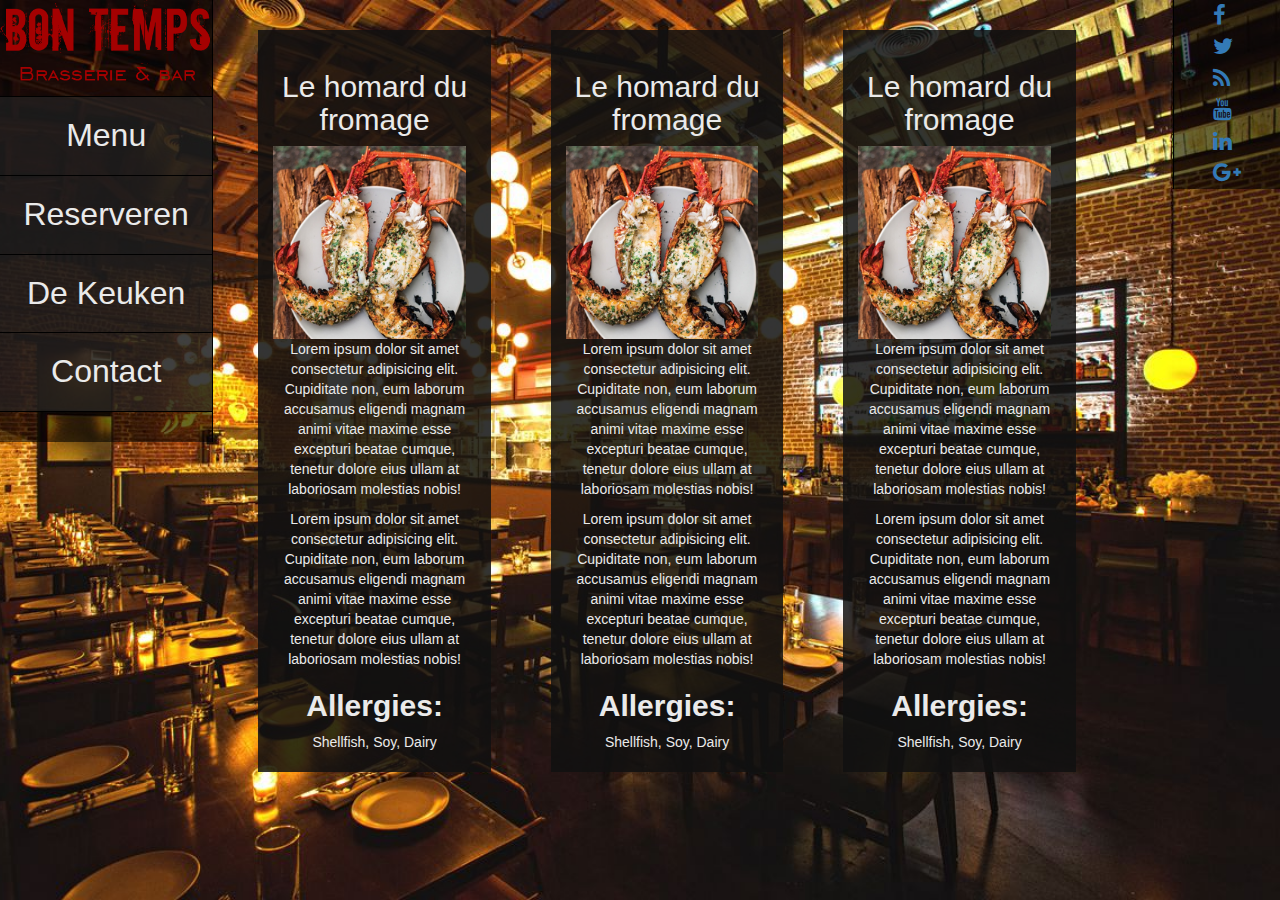
<file: FrontEndCode/Keuken.html>
<!DOCTYPE html>
<html lang="en">

<head>
    <title>Reservering</title>
    <meta charset="UTF-8">
    <meta name="viewport" content="width=device-width, initial-scale=1">
    <link href="css/style.css" rel="stylesheet">
        <script src="https://code.jquery.com/jquery-3.2.1.slim.min.js" integrity="sha384-KJ3o2DKtIkvYIK3UENzmM7KCkRr/rE9/Qpg6aAZGJwFDMVNA/GpGFF93hXpG5KkN"
            crossorigin="anonymous"></script>
        <script src="https://cdnjs.cloudflare.com/ajax/libs/popper.js/1.12.3/umd/popper.min.js" integrity="sha384-vFJXuSJphROIrBnz7yo7oB41mKfc8JzQZiCq4NCceLEaO4IHwicKwpJf9c9IpFgh"
            crossorigin="anonymous"></script>
        <link rel="stylesheet" href="https://maxcdn.bootstrapcdn.com/bootstrap/4.0.0-beta.2/css/bootstrap.min.css" integrity="sha384-PsH8R72JQ3SOdhVi3uxftmaW6Vc51MKb0q5P2rRUpPvrszuE4W1povHYgTpBfshb"
            crossorigin="anonymous">
        <script src="https://maxcdn.bootstrapcdn.com/bootstrap/4.0.0-beta.2/js/bootstrap.min.js" integrity="sha384-alpBpkh1PFOepccYVYDB4do5UnbKysX5WZXm3XxPqe5iKTfUKjNkCk9SaVuEZflJ"
            crossorigin="anonymous"></script>
            <link rel="stylesheet" href="https://maxcdn.bootstrapcdn.com/bootstrap/3.3.7/css/bootstrap.min.css">
</head>

<body>
    <div class="container-fluid">
        <div class="row">
            <div class="col-md-12">
                <div class="row">
                    <div class="col-md-2 menu-container">
                        <img class="logo" src="logo.png">
                        <div class="list-group menu">
                            <ul class="menu">
                                <li class="menu">
                                    <div class="icon-bar">
                                        <a href="Index.html">Menu</i>
                                        </a>
                                        <a href="Reservation.html">Reserveren</i>
                                        </a>
                                        <a href="#">De Keuken</i>
                                        </a>
                                        <a href="#">Contact</i>
                                        </a>
                                    </div>
                                </li>
                            </ul>
                        </div>
                    </div>
                    <!--Content-->
                    <div style="overflow: auto;" class="col-md-9 text-center">
                        <div class="col-sm-3 staff">
                            <h2>Le homard du fromage</h2>
                            <img class="wrap" src="lobs.jpg" alt="">
                            <p>Lorem ipsum dolor sit amet consectetur adipisicing elit. Cupiditate non, eum laborum accusamus
                                eligendi magnam animi vitae maxime esse excepturi beatae cumque, tenetur dolore eius ullam
                                at laboriosam molestias nobis!</p>
                            <p>Lorem ipsum dolor sit amet consectetur adipisicing elit. Cupiditate non, eum laborum accusamus
                                eligendi magnam animi vitae maxime esse excepturi beatae cumque, tenetur dolore eius ullam
                                at laboriosam molestias nobis!</p>
                            <h2>
                                <b>Allergies:</b>
                            </h2> Shellfish, Soy, Dairy
                        </div>
                        <div class="col-sm-3 staff">
                            <h2>Le homard du fromage</h2>
                            <img class="wrap" src="lobs.jpg" alt="">
                            <p>Lorem ipsum dolor sit amet consectetur adipisicing elit. Cupiditate non, eum laborum accusamus
                                eligendi magnam animi vitae maxime esse excepturi beatae cumque, tenetur dolore eius ullam
                                at laboriosam molestias nobis!</p>
                            <p>Lorem ipsum dolor sit amet consectetur adipisicing elit. Cupiditate non, eum laborum accusamus
                                eligendi magnam animi vitae maxime esse excepturi beatae cumque, tenetur dolore eius ullam
                                at laboriosam molestias nobis!</p>
                            <h2>
                                <b>Allergies:</b>
                            </h2> Shellfish, Soy, Dairy
                        </div>
                        <div class="col-sm-3 staff">
                            <h2>Le homard du fromage</h2>
                            <img class="wrap" src="lobs.jpg" alt="">
                            <p>Lorem ipsum dolor sit amet consectetur adipisicing elit. Cupiditate non, eum laborum accusamus
                                eligendi magnam animi vitae maxime esse excepturi beatae cumque, tenetur dolore eius ullam
                                at laboriosam molestias nobis!</p>
                            <p>Lorem ipsum dolor sit amet consectetur adipisicing elit. Cupiditate non, eum laborum accusamus
                                eligendi magnam animi vitae maxime esse excepturi beatae cumque, tenetur dolore eius ullam
                                at laboriosam molestias nobis!</p>
                            <h2>
                                <b>Allergies:</b>
                            </h2> Shellfish, Soy, Dairy
                        </div>
                    </div>
                    <!--Content end-->
                    <div class="col-md-1 social-container">
                        <ul class="social-icons">
                            <li>
                                <a href="" class="social-icon">
                                    <i class="fa fa-facebook"></i>
                                </a>
                            </li>
                            <li>
                                <a href="" class="social-icon">
                                    <i class="fa fa-twitter"></i>
                                </a>
                            </li>
                            <li>
                                <a href="" class="social-icon">
                                    <i class="fa fa-rss"></i>
                                </a>
                            </li>
                            <li>
                                <a href="" class="social-icon">
                                    <i class="fa fa-youtube"></i>
                                </a>
                            </li>
                            <li>
                                <a href="" class="social-icon">
                                    <i class="fa fa-linkedin"></i>
                                </a>
                            </li>
                            <li>
                                <a href="" class="social-icon">
                                    <i class="fa fa-google-plus"></i>
                                </a>
                            </li>
                        </ul>
                    </div>
                </div>
            </div>
        </div>
    </div>
    </div>
</body>

</html>
</file>
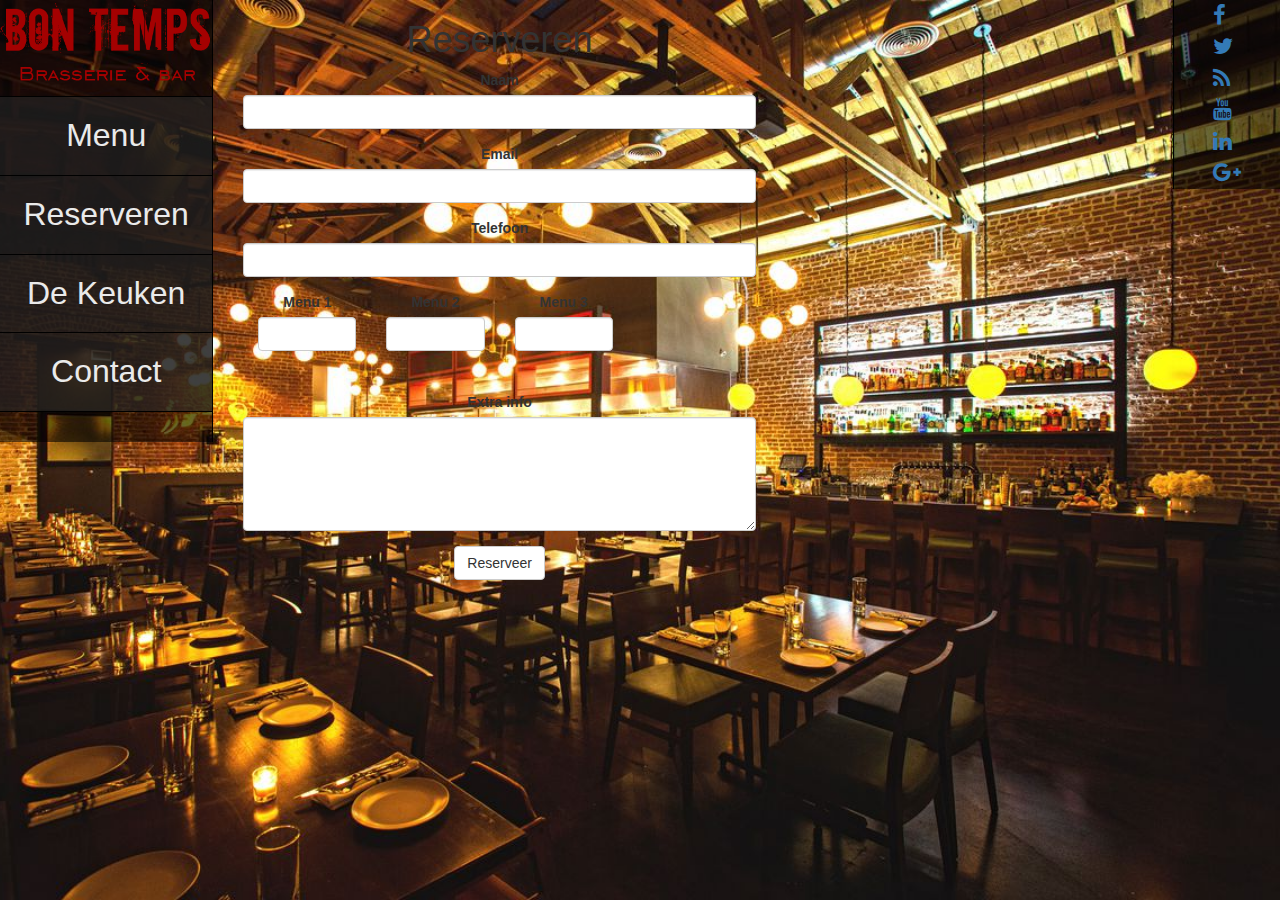
<file: FrontEndCode/Reservation.html>
<!DOCTYPE html>
<html lang="en">

<head>
    <title>Reservering</title>
    <meta charset="UTF-8">
    <meta name="viewport" content="width=device-width, initial-scale=1">
    <link href="css/style.css" rel="stylesheet">
    <script src="https://code.jquery.com/jquery-3.2.1.slim.min.js" integrity="sha384-KJ3o2DKtIkvYIK3UENzmM7KCkRr/rE9/Qpg6aAZGJwFDMVNA/GpGFF93hXpG5KkN"
        crossorigin="anonymous"></script>
    <script src="https://cdnjs.cloudflare.com/ajax/libs/popper.js/1.12.3/umd/popper.min.js" integrity="sha384-vFJXuSJphROIrBnz7yo7oB41mKfc8JzQZiCq4NCceLEaO4IHwicKwpJf9c9IpFgh"
        crossorigin="anonymous"></script>
    <link rel="stylesheet" href="https://maxcdn.bootstrapcdn.com/bootstrap/4.0.0-beta.2/css/bootstrap.min.css" integrity="sha384-PsH8R72JQ3SOdhVi3uxftmaW6Vc51MKb0q5P2rRUpPvrszuE4W1povHYgTpBfshb"
        crossorigin="anonymous">
    <script src="https://maxcdn.bootstrapcdn.com/bootstrap/4.0.0-beta.2/js/bootstrap.min.js" integrity="sha384-alpBpkh1PFOepccYVYDB4do5UnbKysX5WZXm3XxPqe5iKTfUKjNkCk9SaVuEZflJ"
        crossorigin="anonymous"></script>
    <link rel="stylesheet" href="https://maxcdn.bootstrapcdn.com/bootstrap/3.3.7/css/bootstrap.min.css">
</head>

<body>
    <div class="container-fluid">
        <div class="row">
            <div class="col-md-12">
                <div class="row">
                    <div class="col-md-2 menu-container">
                        <img class="logo" src="logo.png">
                        <div class="list-group menu">
                            <ul class="menu">
                                <li class="menu">
                                    <div class="icon-bar">
                                        <a href="Index.html">Menu</i>
                                        </a>
                                        <a href="Reservation.html">Reserveren</i>
                                        </a>
                                        <a href="#">De Keuken</i>
                                        </a>
                                        <a href="#">Contact</i>
                                        </a>
                                    </div>
                                </li>
                            </ul>
                        </div>
                    </div>
                    <!--Content-->
                    <div style="overflow: auto;" class="col-md-9 text-center cont">
                        <div class="col-sm-7 contact">
                            <h1>Reserveren</h1>
                            <form id="contact" action="/action_page.php">
                                <div class="form-group">
                                    <label for="name">Naam</label>
                                    <input required type="text" class="form-control bt" id="name">
                                </div>
                                <div class="form-group">
                                    <label for="mail">Email</label>
                                    <input required type="email" class="form-control bt" id="mail">
                                </div>
                                <div class="form-group">
                                    <label for="phone">Telefoon</label>
                                    <input required type="tel" class="form-control bt" id="phone" pattern="(^\+[0-9]{2}|^\+[0-9]{2}\(0\)|^\(\+[0-9]{2}\)\(0\)|^00[0-9]{2}|^0)([0-9]{9}$|[0-9\-\s]{10}$)">
                                </div>
                                <!-- Menu counts -->
                                <div class="form-group">
                                    <div class="col-md-3">
                                        <label for="menu1">Menu 1</label>
                                        <input min="0" required type="number" class="form-control bt_numbers" id="menu1">
                                    </div>
                                    <div class="col-md-3">
                                        <label for="menu1">Menu 2</label>
                                        <input min="0" required type="number" class="form-control bt_numbers" id="menu1">
                                    </div>
                                    <div class="col-md-3">
                                        <label for="menu1">Menu 3</label>
                                        <input min="0" required type="number" class="form-control bt_numbers" id="menu1">
                                    </div>
                                </div>
                                <!-- menus end -->
                                <br><br><br><br><br>
                                <div class="form-group">
                                    <label for="comment">Extra info</label>
                                    <textarea class="form-control bt" rows="5" id="comment"></textarea>
                                </div>
                                <button type="submit" class="btn btn-default">Reserveer</button>
                            </form>
                        </div>
                    </div>
                    <!--Content end-->
                    <div class="col-md-1 social-container">
                        <ul class="social-icons">
                            <li>
                                <a href="" class="social-icon">
                                    <i class="fa fa-facebook"></i>
                                </a>
                            </li>
                            <li>
                                <a href="" class="social-icon">
                                    <i class="fa fa-twitter"></i>
                                </a>
                            </li>
                            <li>
                                <a href="" class="social-icon">
                                    <i class="fa fa-rss"></i>
                                </a>
                            </li>
                            <li>
                                <a href="" class="social-icon">
                                    <i class="fa fa-youtube"></i>
                                </a>
                            </li>
                            <li>
                                <a href="" class="social-icon">
                                    <i class="fa fa-linkedin"></i>
                                </a>
                            </li>
                            <li>
                                <a href="" class="social-icon">
                                    <i class="fa fa-google-plus"></i>
                                </a>
                            </li>
                        </ul>
                    </div>
                </div>
            </div>
        </div>
    </div>
    </div>
</body>

</html>
</file>
<file: FrontEndCode/css/style.css>
@import url(https://cdnjs.cloudflare.com/ajax/libs/font-awesome/4.6.3/css/font-awesome.css);
ul {
    list-style: none;
}

html,
body {
    height: 100%;
}

.container-fluid {
    height: 100%;
    background: url('../Cote_Est1.0.jpg') right top no-repeat;
    background-size: cover;
    background-attachment: fixed;
    overflow: auto;
}

.social-icons {
    margin: 0 auto;
    padding: 0;
    font-size: 22px;
    color: #eaeaea;
}

.wrap {
    float: left;
    padding-right: 10px;
    max-width: 100%;
}

a {
    color: #eaeaea;
}

.social-container {
    border-left: 1px black solid;
    background: #00000096;
    display: flex;
    flex-direction: column;
    justify-content: center;
}

.row .col-md-2 {
    padding: 0;
}

.col-md-2 .menu {
    padding-left: 0;
}

.menu-container {
    background: #00000096;
    border-right: 1px black solid;
    padding: 0;
    display: flex;
    flex-direction: column;
    justify-content: center;
}

.row {
    height: 100vh;
}

.item {
    background: #101010d9;
    color: #eaeaea;
    margin: 0 auto;
    padding: 20px;
    margin: 10px 0;
}

.staff {
    background: #101010d9;
    color: #eaeaea;
    margin: 30px;
    padding: 20px;
}

.logo {
    padding-bottom: 15px;
    max-width: 100vh;
}

.item img {
    width: 60%;
}

.col-md-9::-webkit-scrollbar {
    display: none;
}

.icon-bar {
    background-color: #2726269e;
    /* Dark-grey background */
}

.icon-bar a {
    display: block;
    /* Make the links appear below each other instead of side-by-side */
    text-align: center;
    /* Center-align text */
    padding: 16px;
    /* Add some padding */
    transition: all 0.3s ease;
    /* Add transition for hover effects */
    color: #eaeaea;
    font-size: 32px;
    /* Increased font-size */
    border-top: 1px black solid;
}

.icon-bar:last-child {
    border-bottom: 1px black solid;
}

.icon-bar a:hover {
    color: brown;
    background-color: #000;
    /* Add a hover color */
    text-decoration: none;
}
</file>
